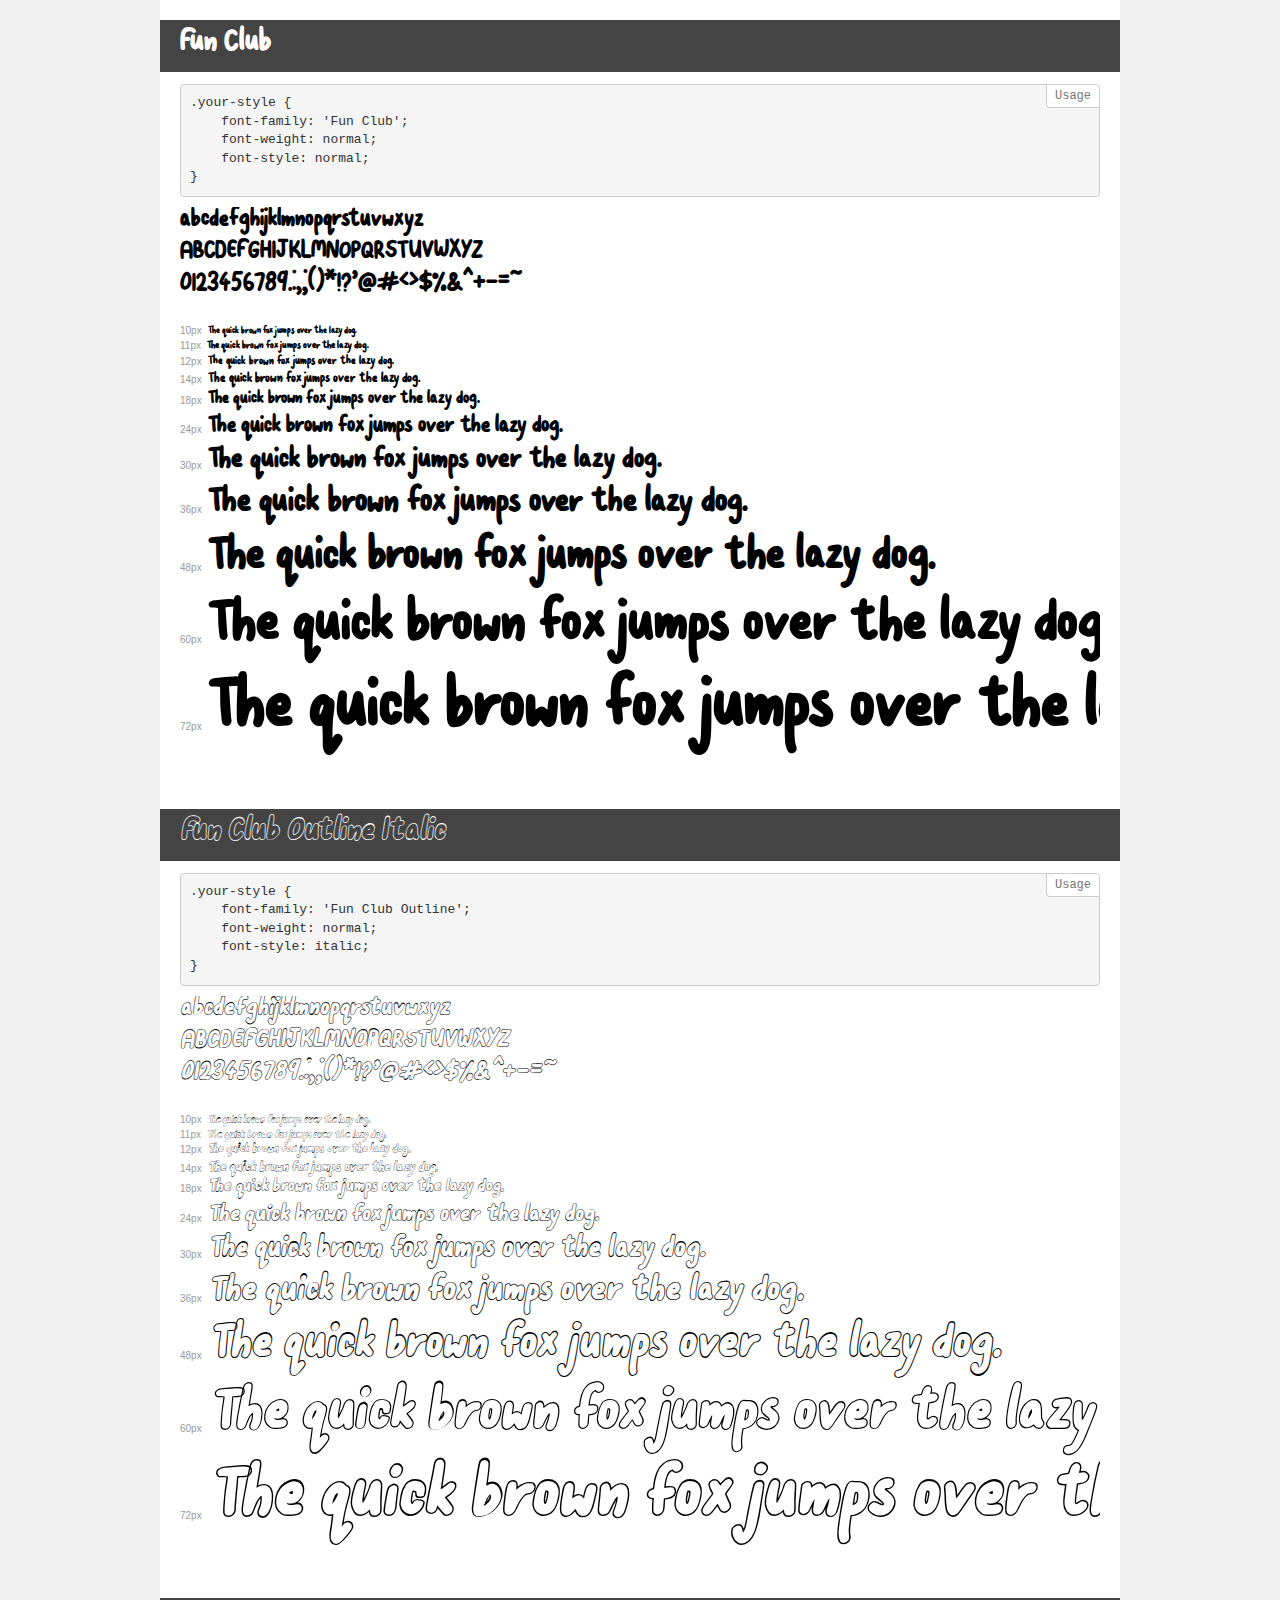
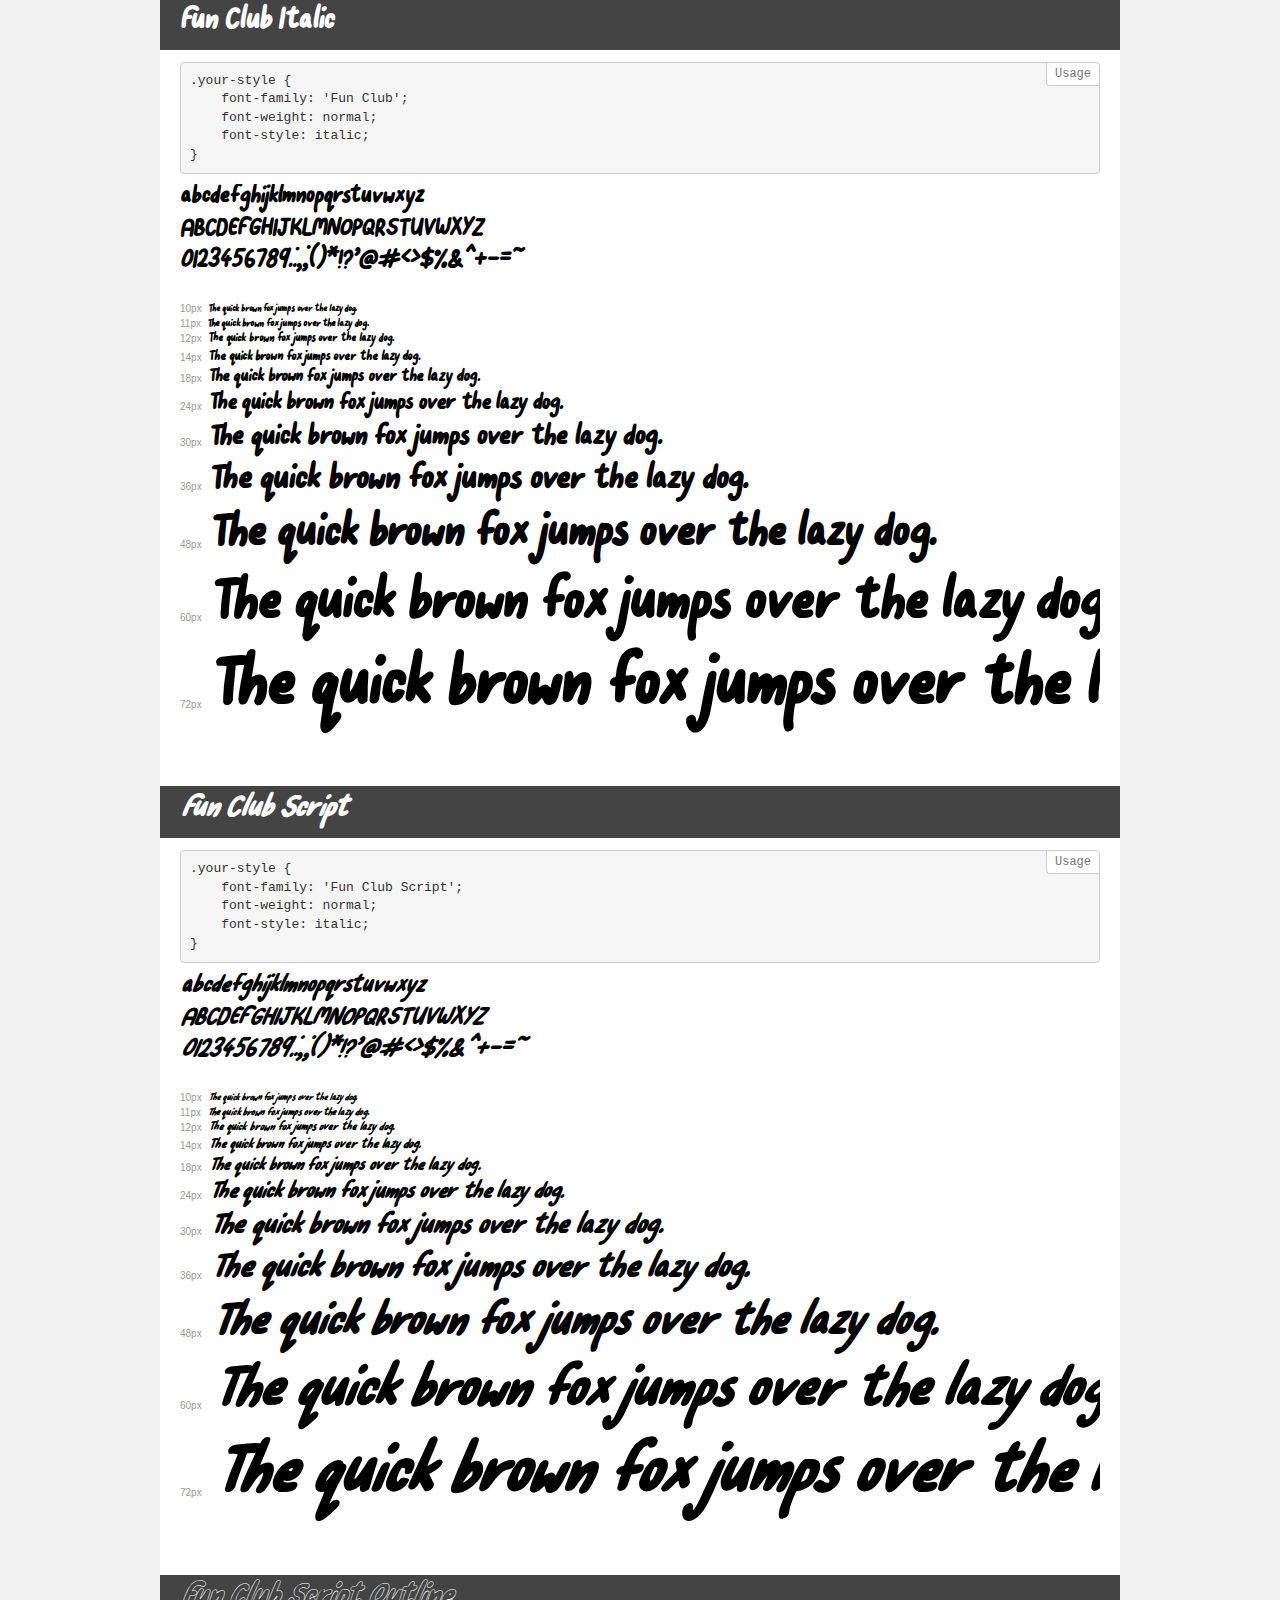
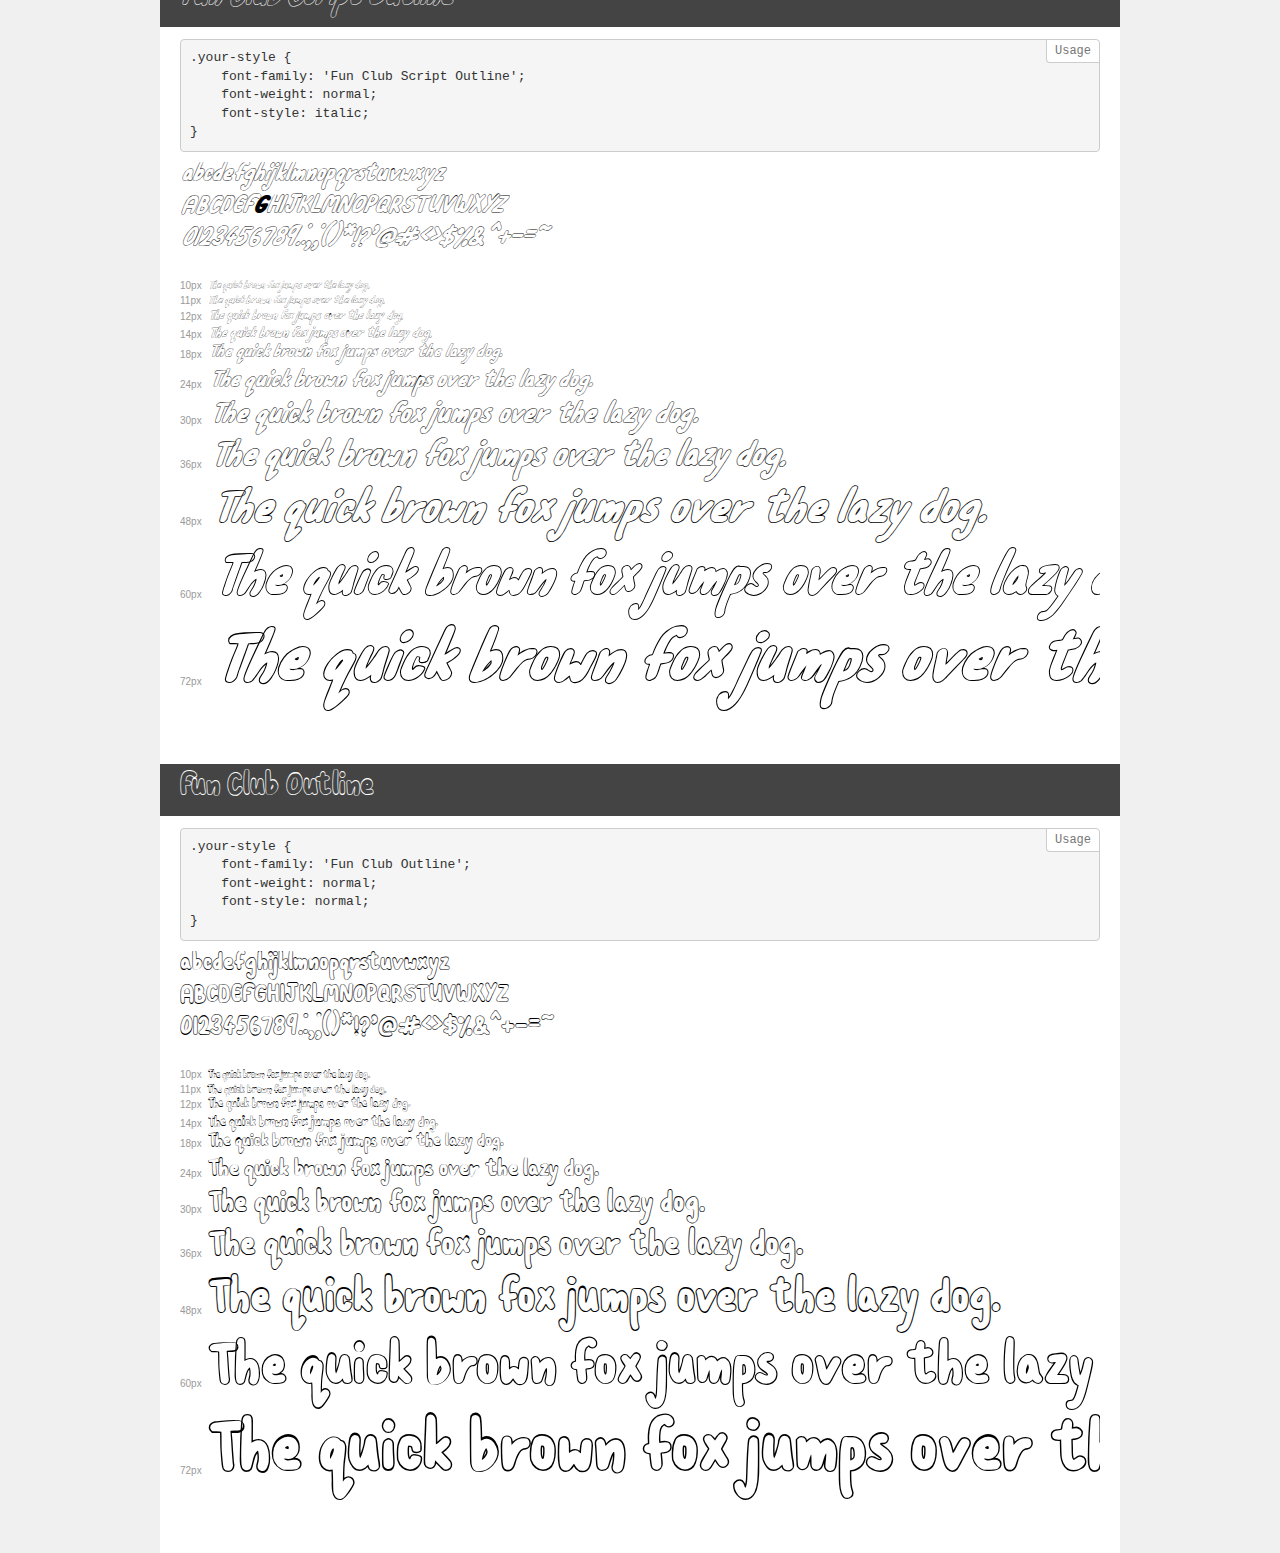
<file: font/demo.html>
<!DOCTYPE html>
<html lang="en">
<head>
    <meta charset="utf-8">
    <meta http-equiv="X-UA-Compatible" content="IE=edge">
    <meta name="viewport" content="width=device-width, initial-scale=1">
    <meta name="robots" content="noindex, noarchive">
    <meta name="format-detection" content="telephone=no">
    <title>Transfonter demo</title>
    <link href="stylesheet.css" rel="stylesheet">
    <style>
        /*
        http://meyerweb.com/eric/tools/css/reset/
        v2.0 | 20110126
        License: none (public domain)
        */
        html, body, div, span, applet, object, iframe,
        h1, h2, h3, h4, h5, h6, p, blockquote, pre,
        a, abbr, acronym, address, big, cite, code,
        del, dfn, em, img, ins, kbd, q, s, samp,
        small, strike, strong, sub, sup, tt, var,
        b, u, i, center,
        dl, dt, dd, ol, ul, li,
        fieldset, form, label, legend,
        table, caption, tbody, tfoot, thead, tr, th, td,
        article, aside, canvas, details, embed,
        figure, figcaption, footer, header, hgroup,
        menu, nav, output, ruby, section, summary,
        time, mark, audio, video {
            margin: 0;
            padding: 0;
            border: 0;
            font-size: 100%;
            font: inherit;
            vertical-align: baseline;
        }

        /* HTML5 display-role reset for older browsers */
        article, aside, details, figcaption, figure,
        footer, header, hgroup, menu, nav, section {
            display: block;
        }

        body {
            line-height: 1;
        }

        ol, ul {
            list-style: none;
        }

        blockquote, q {
            quotes: none;
        }

        blockquote:before, blockquote:after,
        q:before, q:after {
            content: '';
            content: none;
        }

        table {
            border-collapse: collapse;
            border-spacing: 0;
        }

        /* demo styles */
        body {
            background: #f0f0f0;
            color: #000;
        }

        .page {
            background: #fff;
            width: 920px;
            margin: 0 auto;
            padding: 20px 20px 0 20px;
            overflow: hidden;
        }

        .font-container {
            overflow-x: auto;
            overflow-y: hidden;
            margin-bottom: 40px;
            line-height: 1.3;
            white-space: nowrap;
            padding-bottom: 5px;
        }

        h1 {
            position: relative;
            background: #444;
            font-size: 32px;
            color: #fff;
            padding: 10px 20px;
            margin: 0 -20px 12px -20px;
        }

        .letters {
            font-size: 25px;
            margin-bottom: 20px;
        }

        .s10:before {
            content: '10px';
        }

        .s11:before {
            content: '11px';
        }

        .s12:before {
            content: '12px';
        }

        .s14:before {
            content: '14px';
        }

        .s18:before {
            content: '18px';
        }

        .s24:before {
            content: '24px';
        }

        .s30:before {
            content: '30px';
        }

        .s36:before {
            content: '36px';
        }

        .s48:before {
            content: '48px';
        }

        .s60:before {
            content: '60px';
        }

        .s72:before {
            content: '72px';
        }

        .s10:before, .s11:before, .s12:before, .s14:before,
        .s18:before, .s24:before, .s30:before, .s36:before,
        .s48:before, .s60:before, .s72:before {
            font-family: Arial, sans-serif;
            font-size: 10px;
            font-weight: normal;
            font-style: normal;
            color: #999;
            padding-right: 6px;
        }

        pre {
            display: block;
            position: relative;
            padding: 9px;
            margin: 0 0 10px;
            font-family: Monaco, Menlo, Consolas, "Courier New", monospace;
            font-size: 13px;
            line-height: 1.428571429;
            color: #333;
            font-weight: normal;
            font-style: normal;
            background-color: #f5f5f5;
            border: 1px solid #ccc;
            overflow-x: auto;
            border-radius: 4px;
        }

        pre:after {
            display: block;
            position: absolute;
            right: 0;
            top: 0;
            content: 'Usage';
            line-height: 1;
            padding: 5px 8px;
            font-size: 12px;
            color: #767676;
            background-color: #fff;
            border: 1px solid #ccc;
            border-right: none;
            border-top: none;
            border-radius: 0 4px 0 4px;
            z-index: 10;
        }

        /* responsive */
        @media (max-width: 959px) {
            .page {
                width: auto;
                margin: 0;
            }
        }
    </style>
</head>
<body>
<div class="page">
    <div class="demo">
        <h1 style="font-family: 'Fun Club'; font-weight: normal; font-style: normal;">Fun Club</h1>
        <pre>.your-style {
    font-family: 'Fun Club';
    font-weight: normal;
    font-style: normal;
}</pre>
        <div class="font-container" style="font-family: 'Fun Club'; font-weight: normal; font-style: normal;">
            <p class="letters">
                abcdefghijklmnopqrstuvwxyz<br>
                ABCDEFGHIJKLMNOPQRSTUVWXYZ<br>
                0123456789.:,;()*!?'@#<>$%&^+-=~
            </p>
            <p class="s10" style="font-size: 10px;">The quick brown fox jumps over the lazy dog.</p>
            <p class="s11" style="font-size: 11px;">The quick brown fox jumps over the lazy dog.</p>
            <p class="s12" style="font-size: 12px;">The quick brown fox jumps over the lazy dog.</p>
            <p class="s14" style="font-size: 14px;">The quick brown fox jumps over the lazy dog.</p>
            <p class="s18" style="font-size: 18px;">The quick brown fox jumps over the lazy dog.</p>
            <p class="s24" style="font-size: 24px;">The quick brown fox jumps over the lazy dog.</p>
            <p class="s30" style="font-size: 30px;">The quick brown fox jumps over the lazy dog.</p>
            <p class="s36" style="font-size: 36px;">The quick brown fox jumps over the lazy dog.</p>
            <p class="s48" style="font-size: 48px;">The quick brown fox jumps over the lazy dog.</p>
            <p class="s60" style="font-size: 60px;">The quick brown fox jumps over the lazy dog.</p>
            <p class="s72" style="font-size: 72px;">The quick brown fox jumps over the lazy dog.</p>
        </div>
    </div>
    <div class="demo">
        <h1 style="font-family: 'Fun Club Outline'; font-weight: normal; font-style: italic;">Fun Club Outline
            Italic</h1>
        <pre>.your-style {
    font-family: 'Fun Club Outline';
    font-weight: normal;
    font-style: italic;
}</pre>
        <div class="font-container" style="font-family: 'Fun Club Outline'; font-weight: normal; font-style: italic;">
            <p class="letters">
                abcdefghijklmnopqrstuvwxyz<br>
                ABCDEFGHIJKLMNOPQRSTUVWXYZ<br>
                0123456789.:,;()*!?'@#<>$%&^+-=~
            </p>
            <p class="s10" style="font-size: 10px;">The quick brown fox jumps over the lazy dog.</p>
            <p class="s11" style="font-size: 11px;">The quick brown fox jumps over the lazy dog.</p>
            <p class="s12" style="font-size: 12px;">The quick brown fox jumps over the lazy dog.</p>
            <p class="s14" style="font-size: 14px;">The quick brown fox jumps over the lazy dog.</p>
            <p class="s18" style="font-size: 18px;">The quick brown fox jumps over the lazy dog.</p>
            <p class="s24" style="font-size: 24px;">The quick brown fox jumps over the lazy dog.</p>
            <p class="s30" style="font-size: 30px;">The quick brown fox jumps over the lazy dog.</p>
            <p class="s36" style="font-size: 36px;">The quick brown fox jumps over the lazy dog.</p>
            <p class="s48" style="font-size: 48px;">The quick brown fox jumps over the lazy dog.</p>
            <p class="s60" style="font-size: 60px;">The quick brown fox jumps over the lazy dog.</p>
            <p class="s72" style="font-size: 72px;">The quick brown fox jumps over the lazy dog.</p>
        </div>
    </div>
    <div class="demo">
        <h1 style="font-family: 'Fun Club'; font-weight: normal; font-style: italic;">Fun Club Italic</h1>
        <pre>.your-style {
    font-family: 'Fun Club';
    font-weight: normal;
    font-style: italic;
}</pre>
        <div class="font-container" style="font-family: 'Fun Club'; font-weight: normal; font-style: italic;">
            <p class="letters">
                abcdefghijklmnopqrstuvwxyz<br>
                ABCDEFGHIJKLMNOPQRSTUVWXYZ<br>
                0123456789.:,;()*!?'@#<>$%&^+-=~
            </p>
            <p class="s10" style="font-size: 10px;">The quick brown fox jumps over the lazy dog.</p>
            <p class="s11" style="font-size: 11px;">The quick brown fox jumps over the lazy dog.</p>
            <p class="s12" style="font-size: 12px;">The quick brown fox jumps over the lazy dog.</p>
            <p class="s14" style="font-size: 14px;">The quick brown fox jumps over the lazy dog.</p>
            <p class="s18" style="font-size: 18px;">The quick brown fox jumps over the lazy dog.</p>
            <p class="s24" style="font-size: 24px;">The quick brown fox jumps over the lazy dog.</p>
            <p class="s30" style="font-size: 30px;">The quick brown fox jumps over the lazy dog.</p>
            <p class="s36" style="font-size: 36px;">The quick brown fox jumps over the lazy dog.</p>
            <p class="s48" style="font-size: 48px;">The quick brown fox jumps over the lazy dog.</p>
            <p class="s60" style="font-size: 60px;">The quick brown fox jumps over the lazy dog.</p>
            <p class="s72" style="font-size: 72px;">The quick brown fox jumps over the lazy dog.</p>
        </div>
    </div>
    <div class="demo">
        <h1 style="font-family: 'Fun Club Script'; font-weight: normal; font-style: italic;">Fun Club Script</h1>
        <pre>.your-style {
    font-family: 'Fun Club Script';
    font-weight: normal;
    font-style: italic;
}</pre>
        <div class="font-container" style="font-family: 'Fun Club Script'; font-weight: normal; font-style: italic;">
            <p class="letters">
                abcdefghijklmnopqrstuvwxyz<br>
                ABCDEFGHIJKLMNOPQRSTUVWXYZ<br>
                0123456789.:,;()*!?'@#<>$%&^+-=~
            </p>
            <p class="s10" style="font-size: 10px;">The quick brown fox jumps over the lazy dog.</p>
            <p class="s11" style="font-size: 11px;">The quick brown fox jumps over the lazy dog.</p>
            <p class="s12" style="font-size: 12px;">The quick brown fox jumps over the lazy dog.</p>
            <p class="s14" style="font-size: 14px;">The quick brown fox jumps over the lazy dog.</p>
            <p class="s18" style="font-size: 18px;">The quick brown fox jumps over the lazy dog.</p>
            <p class="s24" style="font-size: 24px;">The quick brown fox jumps over the lazy dog.</p>
            <p class="s30" style="font-size: 30px;">The quick brown fox jumps over the lazy dog.</p>
            <p class="s36" style="font-size: 36px;">The quick brown fox jumps over the lazy dog.</p>
            <p class="s48" style="font-size: 48px;">The quick brown fox jumps over the lazy dog.</p>
            <p class="s60" style="font-size: 60px;">The quick brown fox jumps over the lazy dog.</p>
            <p class="s72" style="font-size: 72px;">The quick brown fox jumps over the lazy dog.</p>
        </div>
    </div>
    <div class="demo">
        <h1 style="font-family: 'Fun Club Script Outline'; font-weight: normal; font-style: italic;">Fun Club Script
            Outline</h1>
        <pre>.your-style {
    font-family: 'Fun Club Script Outline';
    font-weight: normal;
    font-style: italic;
}</pre>
        <div class="font-container"
             style="font-family: 'Fun Club Script Outline'; font-weight: normal; font-style: italic;">
            <p class="letters">
                abcdefghijklmnopqrstuvwxyz<br>
                ABCDEFGHIJKLMNOPQRSTUVWXYZ<br>
                0123456789.:,;()*!?'@#<>$%&^+-=~
            </p>
            <p class="s10" style="font-size: 10px;">The quick brown fox jumps over the lazy dog.</p>
            <p class="s11" style="font-size: 11px;">The quick brown fox jumps over the lazy dog.</p>
            <p class="s12" style="font-size: 12px;">The quick brown fox jumps over the lazy dog.</p>
            <p class="s14" style="font-size: 14px;">The quick brown fox jumps over the lazy dog.</p>
            <p class="s18" style="font-size: 18px;">The quick brown fox jumps over the lazy dog.</p>
            <p class="s24" style="font-size: 24px;">The quick brown fox jumps over the lazy dog.</p>
            <p class="s30" style="font-size: 30px;">The quick brown fox jumps over the lazy dog.</p>
            <p class="s36" style="font-size: 36px;">The quick brown fox jumps over the lazy dog.</p>
            <p class="s48" style="font-size: 48px;">The quick brown fox jumps over the lazy dog.</p>
            <p class="s60" style="font-size: 60px;">The quick brown fox jumps over the lazy dog.</p>
            <p class="s72" style="font-size: 72px;">The quick brown fox jumps over the lazy dog.</p>
        </div>
    </div>
    <div class="demo">
        <h1 style="font-family: 'Fun Club Outline'; font-weight: normal; font-style: normal;">Fun Club Outline</h1>
        <pre>.your-style {
    font-family: 'Fun Club Outline';
    font-weight: normal;
    font-style: normal;
}</pre>
        <div class="font-container" style="font-family: 'Fun Club Outline'; font-weight: normal; font-style: normal;">
            <p class="letters">
                abcdefghijklmnopqrstuvwxyz<br>
                ABCDEFGHIJKLMNOPQRSTUVWXYZ<br>
                0123456789.:,;()*!?'@#<>$%&^+-=~
            </p>
            <p class="s10" style="font-size: 10px;">The quick brown fox jumps over the lazy dog.</p>
            <p class="s11" style="font-size: 11px;">The quick brown fox jumps over the lazy dog.</p>
            <p class="s12" style="font-size: 12px;">The quick brown fox jumps over the lazy dog.</p>
            <p class="s14" style="font-size: 14px;">The quick brown fox jumps over the lazy dog.</p>
            <p class="s18" style="font-size: 18px;">The quick brown fox jumps over the lazy dog.</p>
            <p class="s24" style="font-size: 24px;">The quick brown fox jumps over the lazy dog.</p>
            <p class="s30" style="font-size: 30px;">The quick brown fox jumps over the lazy dog.</p>
            <p class="s36" style="font-size: 36px;">The quick brown fox jumps over the lazy dog.</p>
            <p class="s48" style="font-size: 48px;">The quick brown fox jumps over the lazy dog.</p>
            <p class="s60" style="font-size: 60px;">The quick brown fox jumps over the lazy dog.</p>
            <p class="s72" style="font-size: 72px;">The quick brown fox jumps over the lazy dog.</p>
        </div>
    </div>
</div>
</body>
</html>
</file>
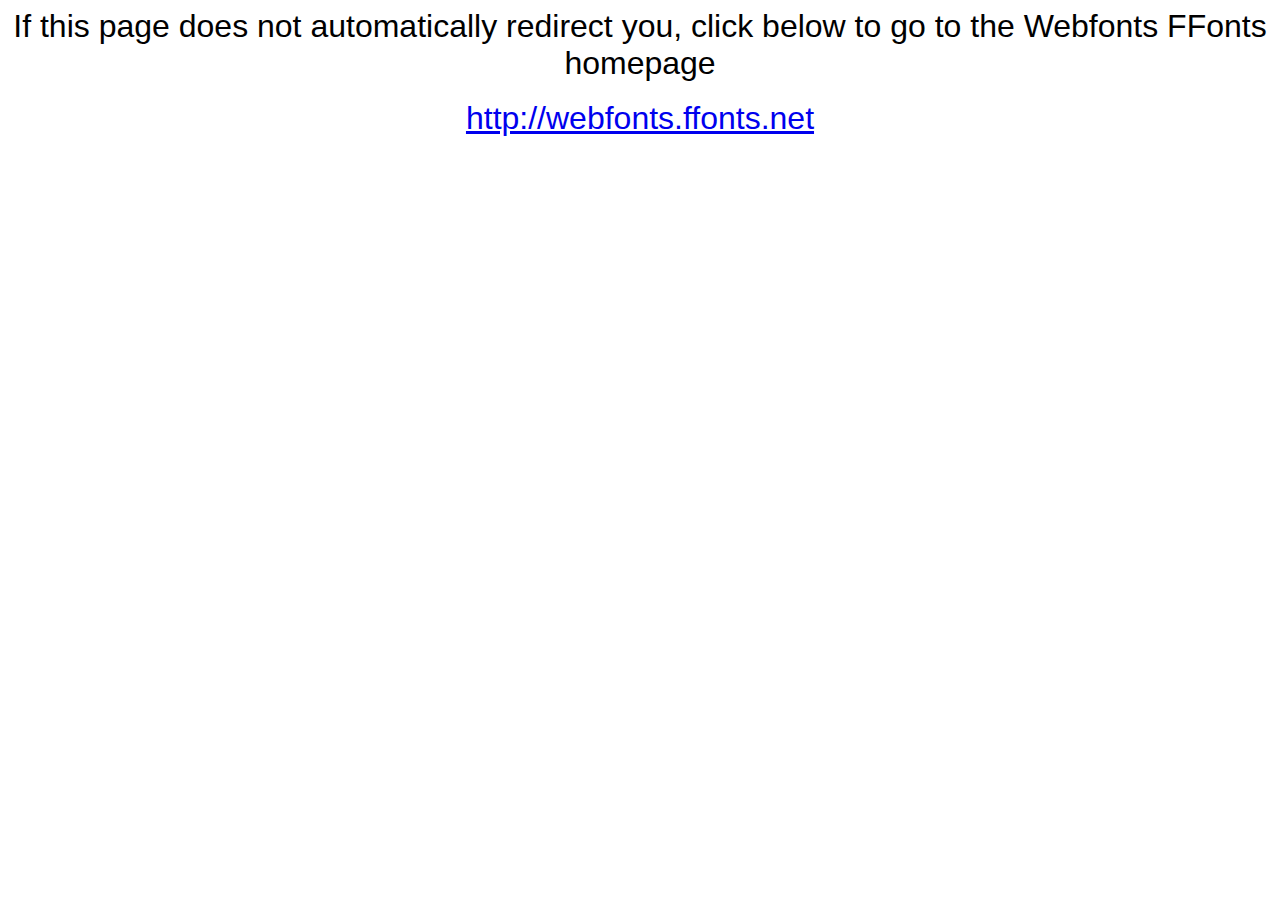
<file: font/webfonts_Attari_Salees/webfonts.ffonts.net.htm>
<HTML>
<HEAD>
    <TITLE>Webfonts www.FFonts.net - Redirect</TITLE>
    <meta http-equiv="refresh" content="1;url=http://webfonts.ffonts.net">
    <script language="javascript">
        <!--
        //location.replace("http://webfonts.ffonts.net");
        -->
    </script>
</HEAD>

<BODY>
<CENTER>

    <FONT FACE="Arial, Sans Serif, Verdana" SIZE=6>If this page does not automatically redirect you, click below to go
        to the Webfonts FFonts homepage</FONT>
    <BR><BR>
    <FONT FACE="Arial, Sans Serif, Verdana" SIZE=6><A HREF="http://webfonts.ffonts.net" TARGET="_top">http://webfonts.ffonts.net</A></FONT>

</CENTER>
</BODY>
</HTML>
</file>
<file: font/stylesheet.css>
@font-face {
    font-family: 'Fun Club';
    src: url('FunClub-Regular.eot');
    src: local('Fun Club'), local('FunClub-Regular'),
    url('FunClub-Regular.eot?#iefix') format('embedded-opentype'),
    url('FunClub-Regular.woff2') format('woff2'),
    url('FunClub-Regular.woff') format('woff'),
    url('FunClub-Regular.ttf') format('truetype');
    font-weight: normal;
    font-style: normal;
}

@font-face {
    font-family: 'Fun Club Outline';
    src: url('FunClub-OutlineItalic.eot');
    src: local('Fun Club Outline Italic'), local('FunClub-OutlineItalic'),
    url('FunClub-OutlineItalic.eot?#iefix') format('embedded-opentype'),
    url('FunClub-OutlineItalic.woff2') format('woff2'),
    url('FunClub-OutlineItalic.woff') format('woff'),
    url('FunClub-OutlineItalic.ttf') format('truetype');
    font-weight: normal;
    font-style: italic;
}

@font-face {
    font-family: 'Fun Club';
    src: url('FunClub-Italic.eot');
    src: local('Fun Club Italic'), local('FunClub-Italic'),
    url('FunClub-Italic.eot?#iefix') format('embedded-opentype'),
    url('FunClub-Italic.woff2') format('woff2'),
    url('FunClub-Italic.woff') format('woff'),
    url('FunClub-Italic.ttf') format('truetype');
    font-weight: normal;
    font-style: italic;
}

@font-face {
    font-family: 'Fun Club Script';
    src: url('FunClub-Script.eot');
    src: local('Fun Club Script'), local('FunClub-Script'),
    url('FunClub-Script.eot?#iefix') format('embedded-opentype'),
    url('FunClub-Script.woff2') format('woff2'),
    url('FunClub-Script.woff') format('woff'),
    url('FunClub-Script.ttf') format('truetype');
    font-weight: normal;
    font-style: italic;
}

@font-face {
    font-family: 'Fun Club Script Outline';
    src: url('FunClub-ScriptOutline.eot');
    src: local('Fun Club Script Outline'), local('FunClub-ScriptOutline'),
    url('FunClub-ScriptOutline.eot?#iefix') format('embedded-opentype'),
    url('FunClub-ScriptOutline.woff2') format('woff2'),
    url('FunClub-ScriptOutline.woff') format('woff'),
    url('FunClub-ScriptOutline.ttf') format('truetype');
    font-weight: normal;
    font-style: italic;
}

@font-face {
    font-family: 'Fun Club Outline';
    src: url('FunClub-Outline.eot');
    src: local('Fun Club Outline'), local('FunClub-Outline'),
    url('FunClub-Outline.eot?#iefix') format('embedded-opentype'),
    url('FunClub-Outline.woff2') format('woff2'),
    url('FunClub-Outline.woff') format('woff'),
    url('FunClub-Outline.ttf') format('truetype');
    font-weight: normal;
    font-style: normal;
}
</file>
